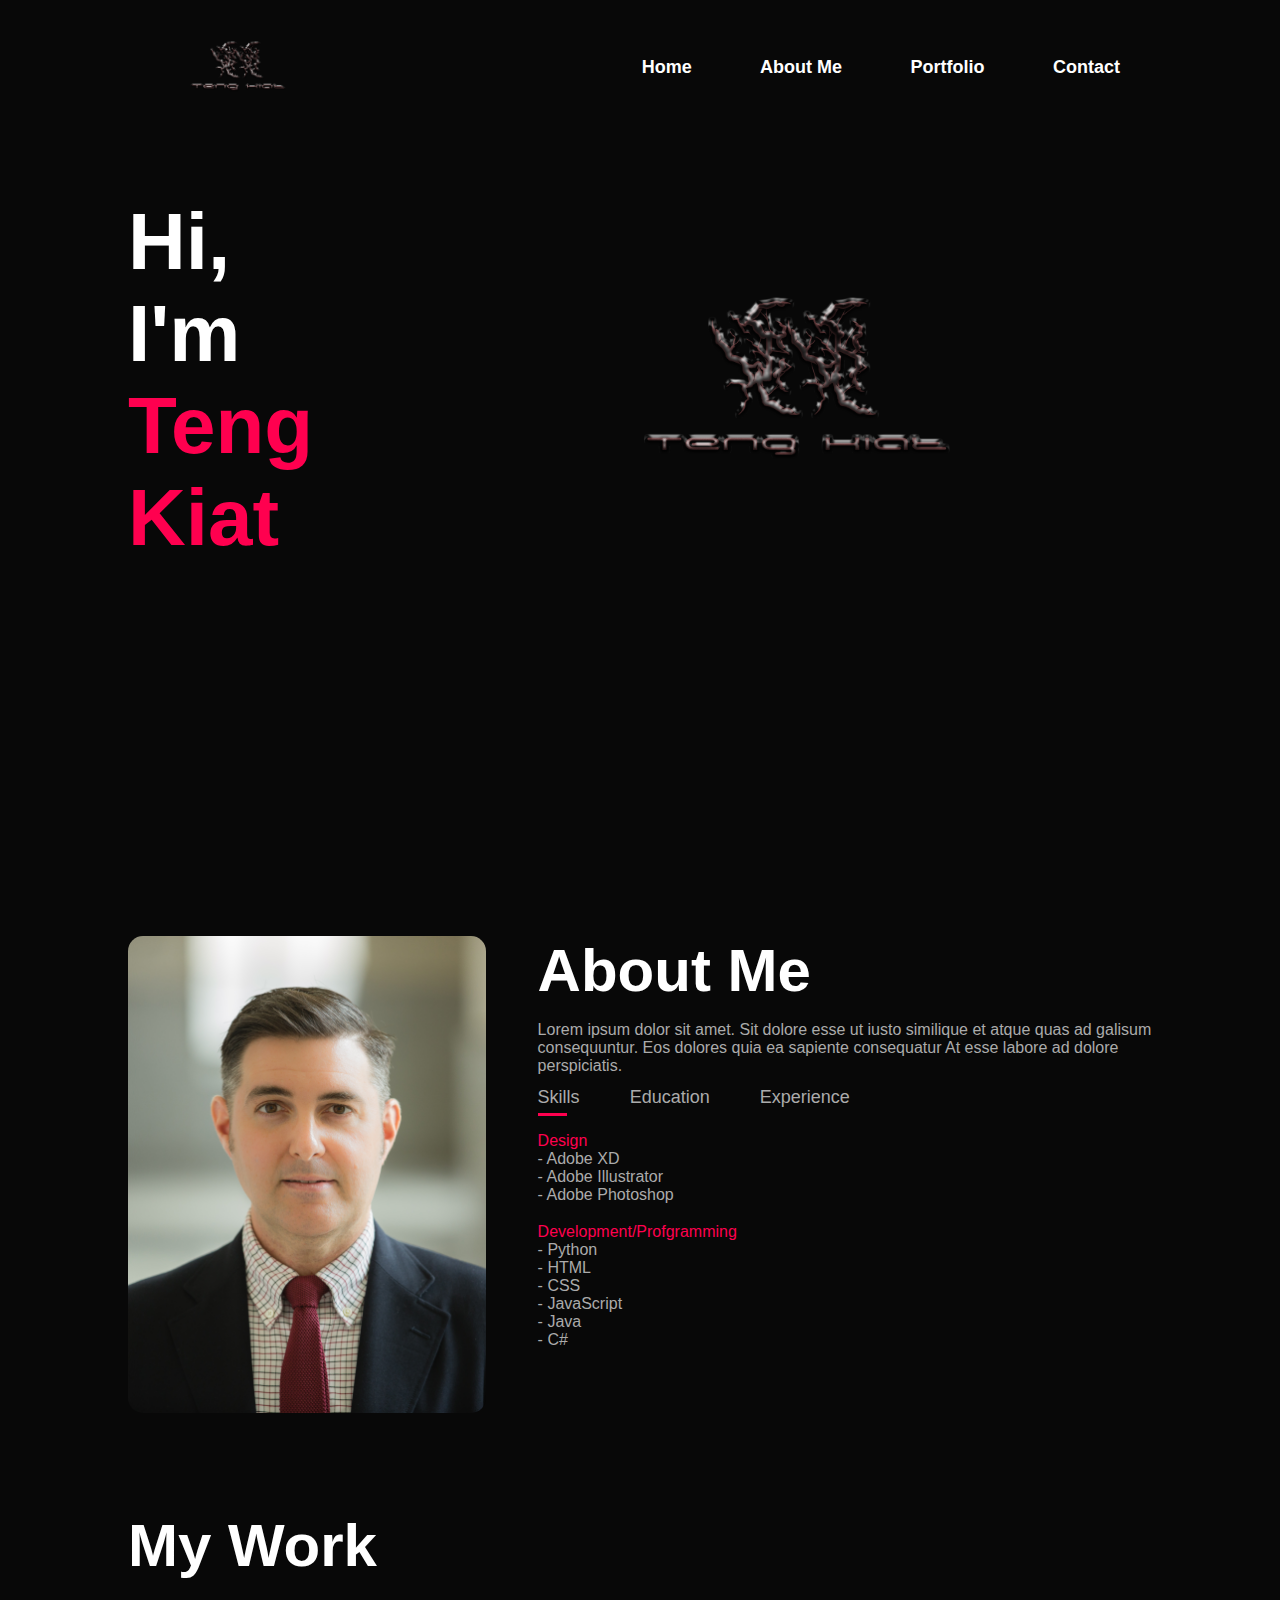
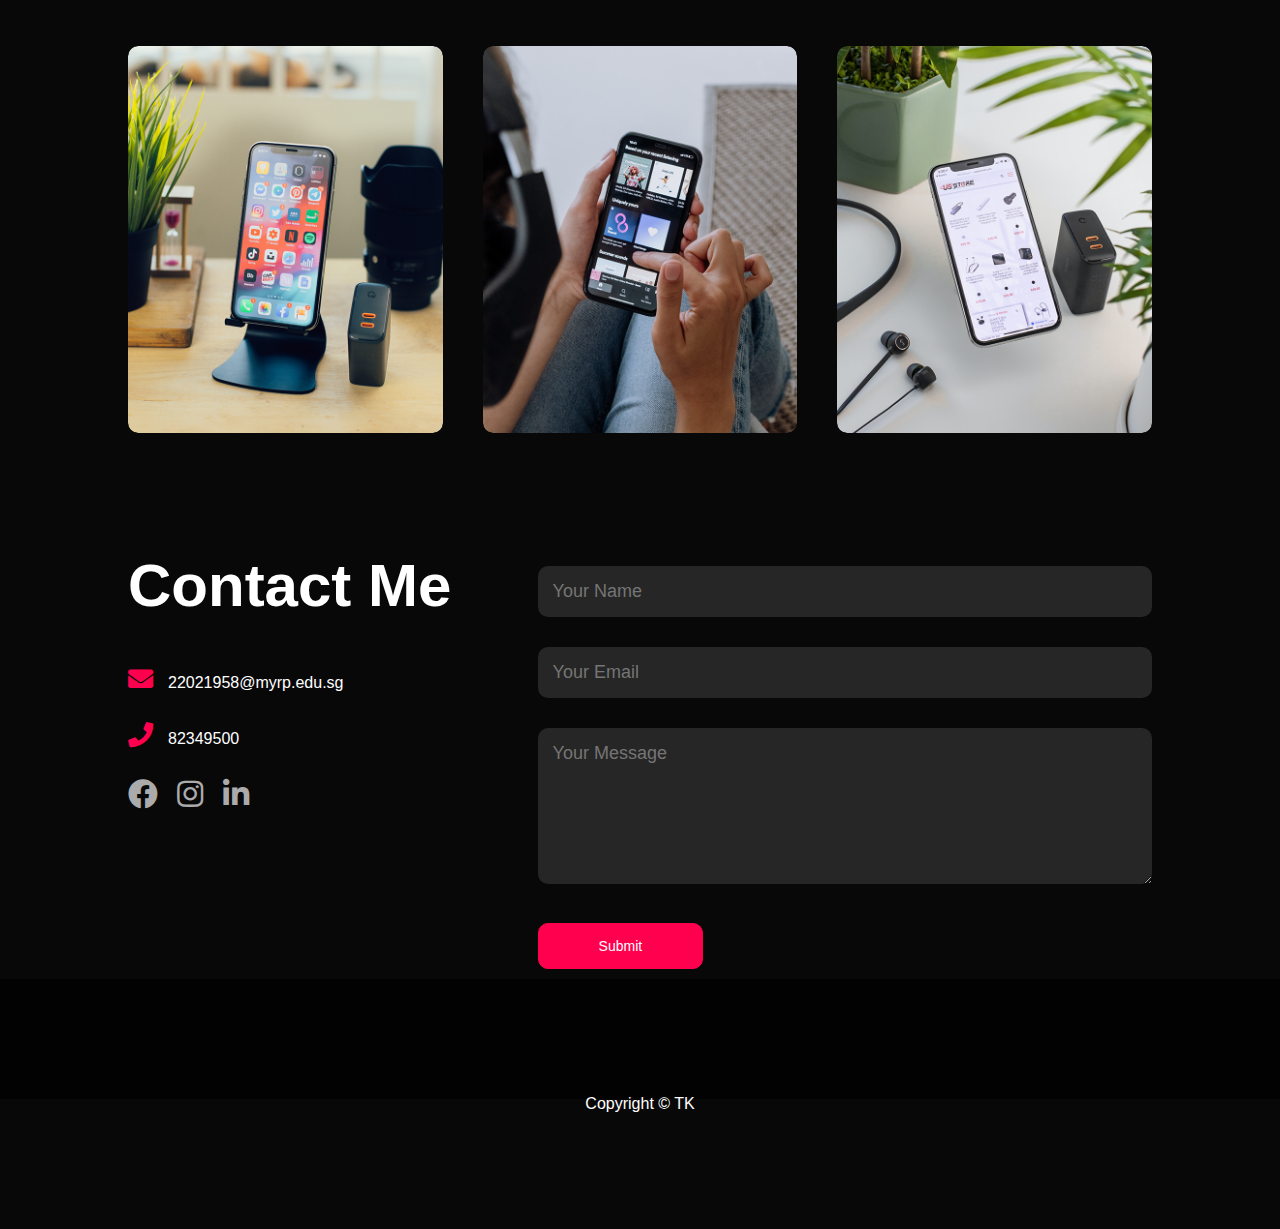
<file: index.html>
<!DOCTYPE html>
<html lang="en">

<head>
    <meta charset="UTF-8">
    <meta name="viewport" content="width=device-width, initial-scale=1.0">
    <title>Portfolio</title>
    <link rel="stylesheet" href="styles.css">
    <link rel="stylesheet" href="https://cdnjs.cloudflare.com/ajax/libs/font-awesome/5.15.4/css/all.min.css">
    <script src="https://ajax.googleapis.com/ajax/libs/jquery/3.7.1/jquery.min.js"></script>
</head>

<body>

    <div id="fullpage">

        <!-- Nav & Header -->
    
        <div class="section">
            <div id="header">
                <div class="container">
                    <nav>
                        <img src="img/PDLogoExperiment.png" class="logo">
                        <ul id="sidemenu">
                            <li data-menuanchor="header"><a href="#header">Home</a></li>
                            <li data-menuanchor="about"><a href="#about">About Me</a></li>
                            <li data-menuanchor="portfolio"><a href="#portfolio">Portfolio</a></li>
                            <li data-menuanchor="contact"><a href="#contact">Contact</a></li>
                            <i class="fas fa-times" onclick="closemenu()"></i>
                        </ul>
                        <i class="fas fa-bars" onclick="openmenu()"></i>
                    </nav>
                    <div class="header-text">
                        <h1>Hi, I'm <span>Teng Kiat</span></h1>
                        <img src="img/PDLogoExperiment.png" alt="">
                    </div>
                </div>
            </div>
        </div>
        <!-- About -->
    
        <div class="section">
            <div id="about">
                <div class="container">
                    <div class="row">
                        <div class="about-col-1">
                            <img src="img/james-person-1.jpg">
                        </div>
                        <div class="about-col-2">
                            <h1 class="sub-title">About Me</h1>
                            <p>Lorem ipsum dolor sit amet. Sit dolore esse ut iusto similique et atque quas ad galisum
                                consequuntur. Eos dolores quia ea sapiente consequatur At esse labore ad dolore
                                perspiciatis.
                            </p>
    
                            <div class="tab-titles">
                                <p class="tab-links active-link" onclick="opentab('skills')">Skills</p>
                                <p class="tab-links" onclick="opentab('education')">Education</p>
                                <p class="tab-links" onclick="opentab('experience')">Experience</p>
                            </div>
                            <!-- Skills -->
                            <div class="tab-contents active-tab" id="skills">
                                <ul>
                                    <li><span>Design</span><br>
                                        - Adobe XD<br>
                                        - Adobe Illustrator<br>
                                        - Adobe Photoshop
                                    </li>
                                    <li><span>Development/Profgramming</span><br>
                                        - Python<br>
                                        - HTML<br>
                                        - CSS<br>
                                        - JavaScript<br>
                                        - Java<br>
                                        - C#
                                    </li>
                                </ul>
                            </div>
                            <!-- Eductaion -->
                            <div class="tab-contents" id="education">
                                <ul>
                                    <li><span>Secondary School</span><br>Hua Yi Secondary School<br>2018-2021</li>
                                    <li><span>Post Secondary</span><br>Republic Polytechnic - Digital Design and
                                        Devlepment<br>2022-Present</li>
                                </ul>
                            </div>
                            <!-- Experience -->
                            <div class="tab-contents" id="experience">
                                <ul>
                                    <li><span>March 16 2024 - July 22 2024</span><br>Level 1 IT support @ St. Luke's Hospital Internship<br>2018 - 2021</li>
                                </ul>
                            </div>
                        </div>
                    </div>
                </div>
            </div>
        </div>
    
        <!-- Portfolio -->
    
        <div class="section">
            <div id="portfolio">
                <div class="container">
                    <div class="sub-title">My Work</div>
                    <div class="port-list">
                        <div class="port-section">
                            <img src="img/work-1.png" alt="">
                            <div class="layer">
                                <h3>Design</h3>
                                <a href="design.html"><i class="fas fa-external-link-alt"></i></a>
                            </div>
                        </div>
                        <div class="port-section">
                            <img src="img/work-2.png" alt="">
                            <div class="layer">
                                <h3>Development</h3>
                                <a href="development.html"><i class="fas fa-external-link-alt"></i></a>
                            </div>
                        </div>
                        <div class="port-section">
                            <img src="img/work-3.png" alt="">
                            <div class="layer">
                                <h3>Others</h3>
                                <a href="others.html"><i class="fas fa-external-link-alt"></i></a>
                            </div>
                        </div>
                    </div>
                </div>
            </div>
        </div>

        <!-- Contact -->
        
        <div class="section">
            <div id="contact">
                <div class="container">
                    <div class="row">
                        <div class="contact-left">
                            <h1 class="sub-title">Contact Me</h1>
                            <p><i class="fas fa-envelope"></i>22021958@myrp.edu.sg</p>
                            <p><i class="fas fa-phone"></i></i></i>82349500</p>
                            <div class="social-icons">
                                <a href=""><i class="fab fa-facebook"></i></i></a>
                                <a href=""><i class="fab fa-instagram"></i></i></a>
                                <a href=""><i class="fab fa-linkedin-in"></i></i></a>
                            </div>
                        </div>
                        <div class="contact-right">
                            <form>
                                <input type="text" name="Name" placeholder="Your Name" required>
                                <input type="email" name="email" placeholder="Your Email" required>
                                <textarea name="Message" rows="6" placeholder="Your Message"></textarea>
                                <button type="submit" class="btn">Submit</button>
                            </form>
                        </div>
                    </div>
                </div>
            </div>
        </div>

        <!-- Footer -->

        <div class="section">
            <div class="footer">
                <p>Copyright &copy TK</p>
            </div>
        </div>
    </div>

    <script src="/scripts.js" type="text/JavaScript"></script>
</body>

</html>
</file>
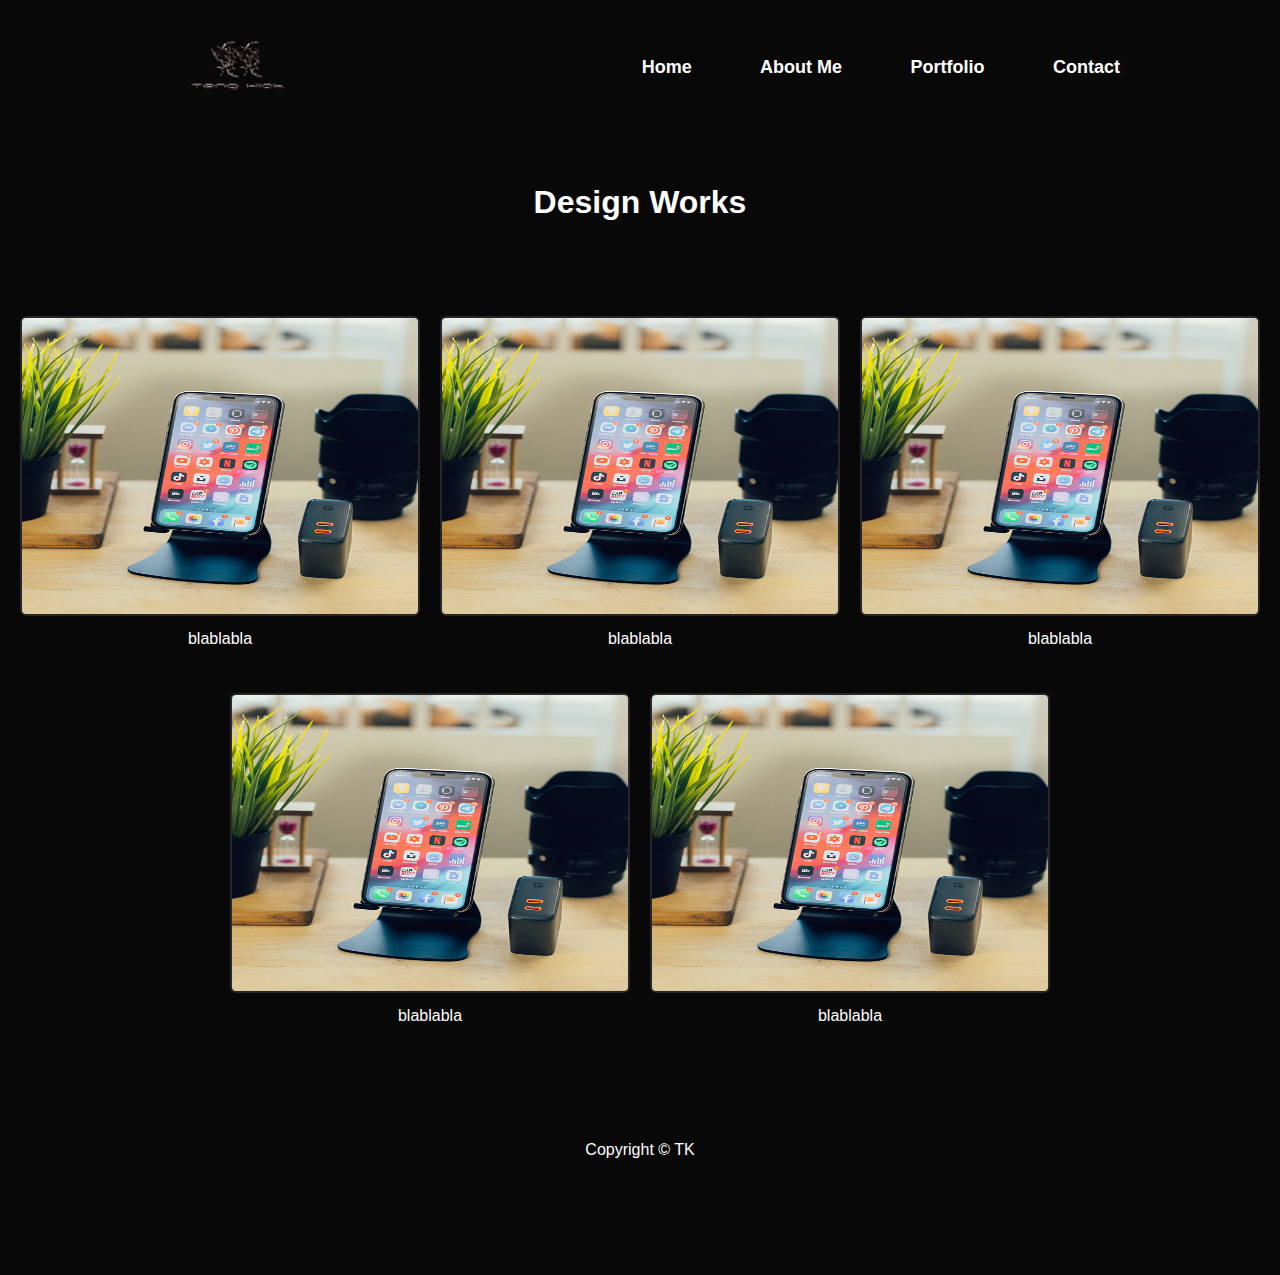
<file: design.html>
<!DOCTYPE html>
<html lang="en">

<head>
    <meta charset="UTF-8">
    <meta name="viewport" content="width=device-width, initial-scale=1.0">
    <link rel="stylesheet" href="styles.css">
    <link rel="stylesheet" href="https://cdnjs.cloudflare.com/ajax/libs/font-awesome/5.15.4/css/all.min.css">
    <script src="https://ajax.googleapis.com/ajax/libs/jquery/3.7.1/jquery.min.js"></script>
    <title>Design</title>
</head>

<body>

    <!-- Nav & Header -->

    <div id="header">
        <div class="container">
            <nav>
                <img src="img/PDLogoExperiment.png" class="logo">
                <ul id="sidemenu">
                    <li data-menuanchor="header"><a href="index.html">Home</a></li>
                    <li data-menuanchor="about"><a href="index.html#about">About Me</a></li>
                    <li data-menuanchor="portfolio"><a href="index.html#portfolio">Portfolio</a></li>
                    <li data-menuanchor="contact"><a href="index.html#contact">Contact</a></li>
                    <i class="fas fa-times" onclick="closemenu()"></i>
                </ul>
                <i class="fas fa-bars" onclick="openmenu()"></i>
            </nav>
        </div>

        <!-- Works -->
        <div class="worksHead">
            <h1>Design Works</h1>
        </div>

        <div class="worksContainer">
            <div class="work">
                <img src="img/work-1.png" alt="">
                <p>blablabla</p>
            </div>
            <div class="work">
                <img src="img/work-1.png" alt="">
                <p>blablabla</p>
            </div>
            <div class="work">
                <img src="img/work-1.png" alt="">
                <p>blablabla</p>
            </div>
            <div class="work">
                <img src="img/work-1.png" alt="">
                <p>blablabla</p>
            </div>
            <div class="work">
                <img src="img/work-1.png" alt="">
                <p>blablabla</p>
            </div>
        </div>
    </div>
    
    <!-- Footer -->

    <div class="section">
        <div class="footer">
            <p>Copyright &copy TK</p>
        </div>
    </div>

    <script src="/scripts.js"></script>
</body>

</html>
</file>
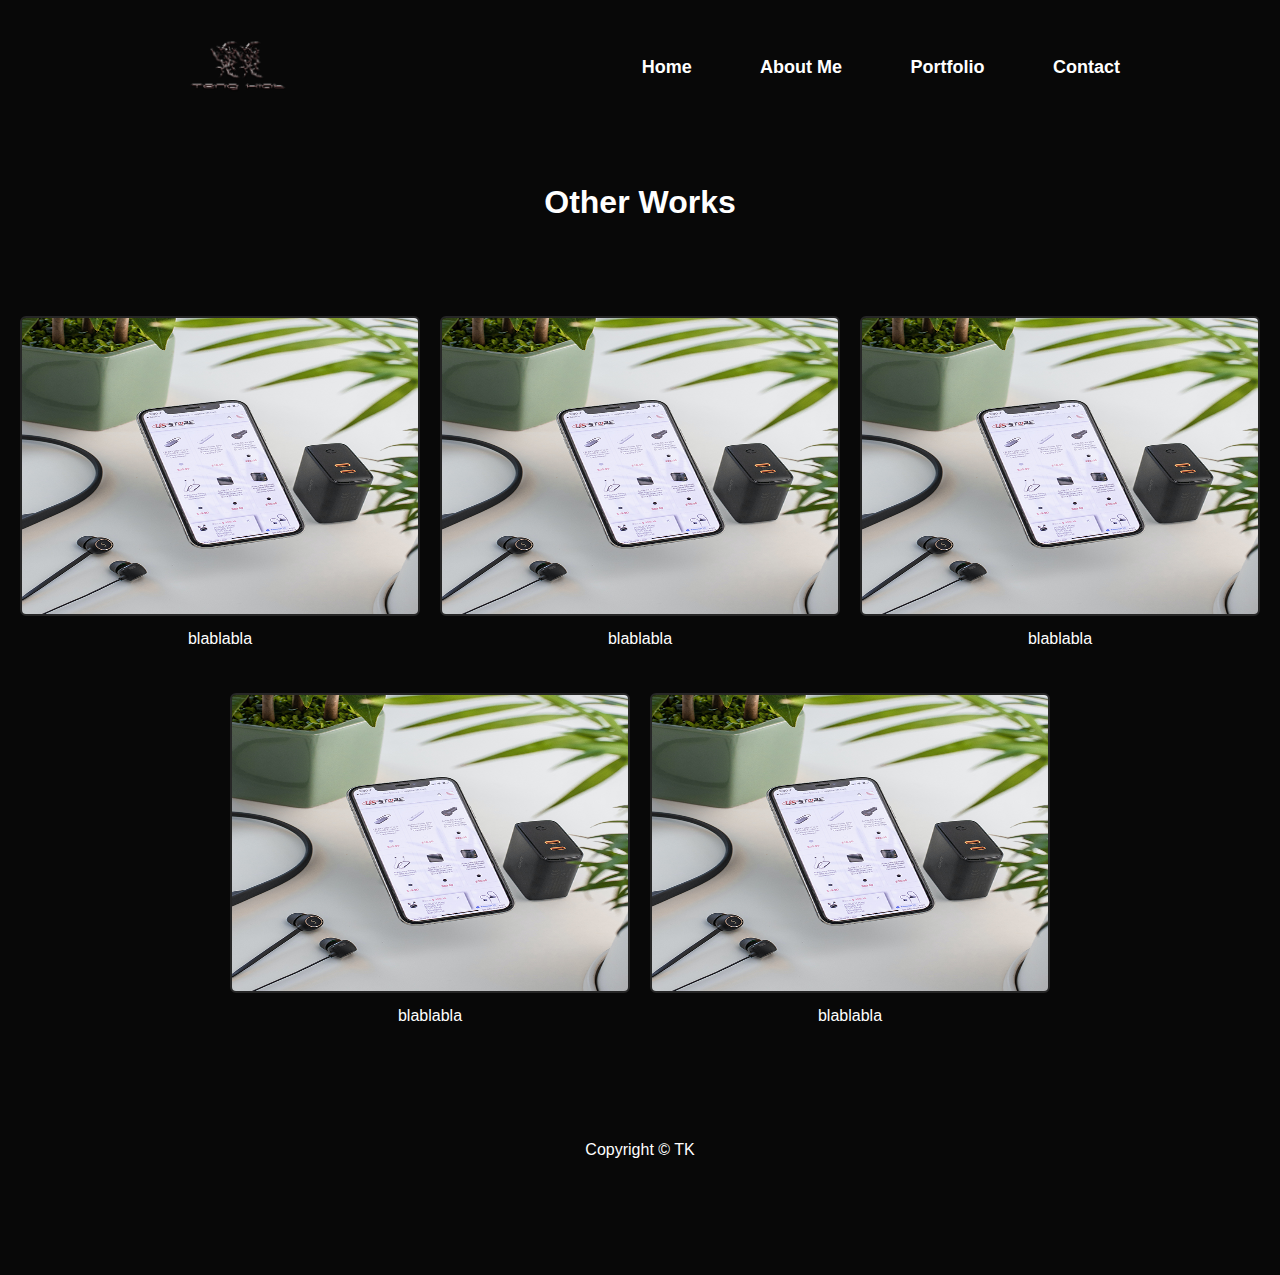
<file: development.html>
<!DOCTYPE html>
<html lang="en">

<head>
    <meta charset="UTF-8">
    <meta name="viewport" content="width=device-width, initial-scale=1.0">
    <link rel="stylesheet" href="styles.css">
    <link rel="stylesheet" href="https://cdnjs.cloudflare.com/ajax/libs/font-awesome/5.15.4/css/all.min.css">
    <script src="https://ajax.googleapis.com/ajax/libs/jquery/3.7.1/jquery.min.js"></script>
    <title>Others</title>
</head>

<body>

    <!-- Nav & Header -->

    <div class="section">
        <div id="header">
            <div class="container">
                <nav>
                    <img src="img/PDLogoExperiment.png" class="logo">
                    <ul id="sidemenu">
                        <li data-menuanchor="header"><a href="index.html">Home</a></li>
                        <li data-menuanchor="about"><a href="index.html#about">About Me</a></li>
                        <li data-menuanchor="portfolio"><a href="index.html#portfolio">Portfolio</a></li>
                        <li data-menuanchor="contact"><a href="index.html#contact">Contact</a></li>
                        <i class="fas fa-times" onclick="closemenu()"></i>
                    </ul>
                    <i class="fas fa-bars" onclick="openmenu()"></i>
                </nav>
            </div>
            
            <!-- Works -->
            <div class="worksHead">
                <h1>Other Works</h1>
            </div>

            <div class="worksContainer">
                <div class="work">
                    <img src="img/work-3.png" alt="">
                    <p>blablabla</p>
                </div>
                <div class="work">
                    <img src="img/work-3.png" alt="">
                    <p>blablabla</p>
                </div>
                <div class="work">
                    <img src="img/work-3.png" alt="">
                    <p>blablabla</p>
                </div>
                <div class="work">
                    <img src="img/work-3.png" alt="">
                    <p>blablabla</p>
                </div>
                <div class="work">
                    <img src="img/work-3.png" alt="">
                    <p>blablabla</p>
                </div>
            </div>
        </div>
    </div>
    
    <!-- Footer -->

    <div class="section">
        <div class="footer">
            <p>Copyright &copy TK</p>
        </div>
    </div>


    <script src="/scripts.js"></script>
</body>

</html>
</file>
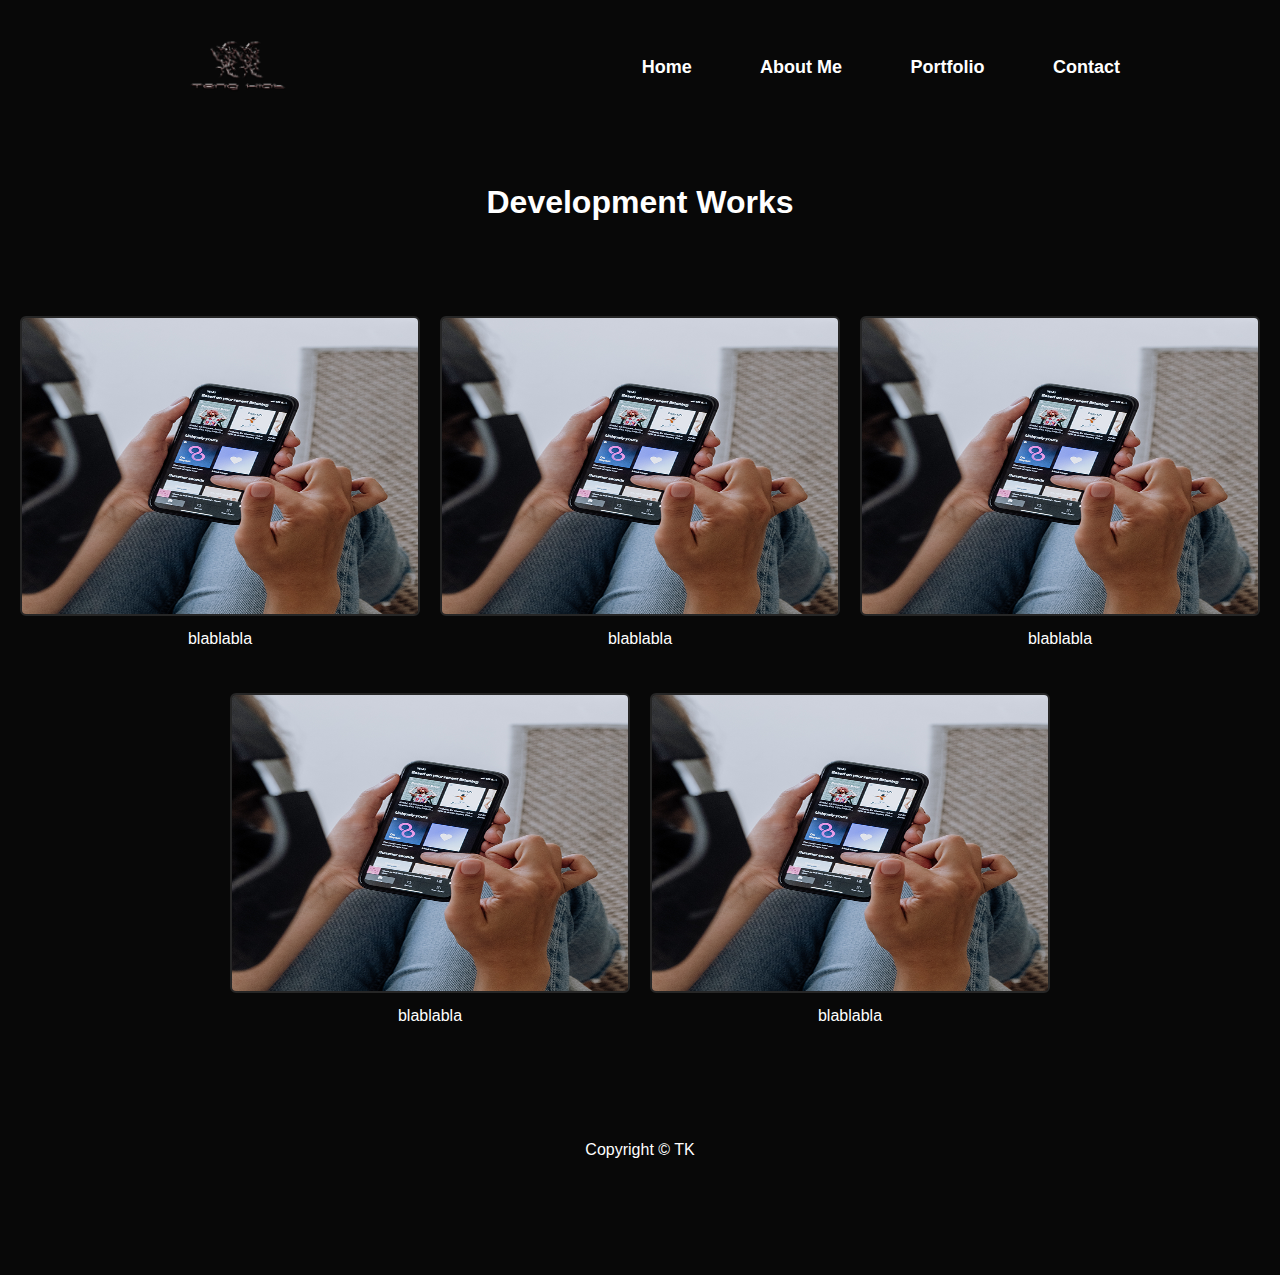
<file: others.html>
<!DOCTYPE html>
<html lang="en">

<head>
    <meta charset="UTF-8">
    <meta name="viewport" content="width=device-width, initial-scale=1.0">
    <link rel="stylesheet" href="styles.css">
    <link rel="stylesheet" href="https://cdnjs.cloudflare.com/ajax/libs/font-awesome/5.15.4/css/all.min.css">
    <script src="https://ajax.googleapis.com/ajax/libs/jquery/3.7.1/jquery.min.js"></script>
    <title>Development</title>
</head>

<body>

    <!-- Nav & Header -->

    <div class="section">
        <div id="header">
            <div class="container">
                <nav>
                    <img src="img/PDLogoExperiment.png" class="logo">
                    <ul id="sidemenu">
                        <li data-menuanchor="header"><a href="index.html">Home</a></li>
                        <li data-menuanchor="about"><a href="index.html#about">About Me</a></li>
                        <li data-menuanchor="portfolio"><a href="index.html#portfolio">Portfolio</a></li>
                        <li data-menuanchor="contact"><a href="index.html#contact">Contact</a></li>
                        <i class="fas fa-times" onclick="closemenu()"></i>
                    </ul>
                    <i class="fas fa-bars" onclick="openmenu()"></i>
                </nav>
            </div>

            <!-- Works -->
            <div class="worksHead">
                <h1>Development Works</h1>
            </div>

            <div class="worksContainer">
                <div class="work">
                    <img src="img/work-2.png" alt="">
                    <p>blablabla</p>
                </div>
                <div class="work">
                    <img src="img/work-2.png" alt="">
                    <p>blablabla</p>
                </div>
                <div class="work">
                    <img src="img/work-2.png" alt="">
                    <p>blablabla</p>
                </div>
                <div class="work">
                    <img src="img/work-2.png" alt="">
                    <p>blablabla</p>
                </div>
                <div class="work">
                    <img src="img/work-2.png" alt="">
                    <p>blablabla</p>
                </div>
            </div>
        </div>
    </div>
    
    <!-- Footer -->

    <div class="section">
        <div class="footer">
            <p>Copyright &copy TK</p>
        </div>
    </div>


    <script src="/scripts.js"></script>
</body>

</html>
</file>
<file: styles.css>
*{
        margin: 0;
        padding: 0;
        font-family: "Poppins", sans-serif;
        box-sizing: border-box;
    }

    html{
        scroll-behavior: smooth;
    }

    body{
        background: #080808;
        color: white;
    }

    .section:nth-child(5){
        height: 120px;
        background: #020202;
    }

    #header{
        width: 100%;
        min-height: 100vh;
    }

    .container{
        padding: 10px 10%;
    }

    nav{
        display: flex;
        align-items: center;
        justify-content: space-between;
        flex-wrap: wrap;
    }

    .logo{
        width: 300px;
        padding-right: 80px;
    }

    nav ul li{
        display: inline-block;
        list-style: none;
        margin: 2rem;
    }

    nav ul li a{
        text-decoration: none;
        font-weight: 850;
        color: white;
        font-size: 18px;
        position: relative;
    }

    nav ul li a::after{
        content: '';
        width: 0;
        height: 2px;
        background: #ff004f;
        position: absolute;
        left: 0;
        bottom: -6px;
        transition: 0.5s;
    }

    nav ul li a:hover::after{
        width: 100%;
    }

    .header-text{
        display: flex;
        align-items: center;
        font-size: 40px;
        margin-top: 7%;
    }

    .header-text img{
        width: 800px;
        padding-left: 90px;
    }

    .header-text h1 span{
        color: #ff004f;
    }

    /* ---------- About --------- */
    #about{
        padding: 2% 0;
        color: #ababab;
    }
    .row{
        display: flex;
        justify-content: space-between;
        flex-wrap: wrap;
    }

    .about-col-1{
        flex-basis: 35%;
    }
    .about-col-1 img{
        width: 100%;
        border-radius: 15px;
    }

    .about-col-2{
        flex-basis: 60%;
    }

    .sub-title{
        font-size: 60px;
        font-weight: 600;
        color: white;
        padding-bottom: 1rem;
    }

    .tab-titles{
        display: flex;
        margin: 2% 0 4%;
    }
    .tab-links{
        margin-right: 50px;
        font-size: 18px;
        font-weight: 500;
        cursor: pointer;
        position: relative;
    }
    .tab-links::after{
        content: '';
        width: 0;
        height: 3px;
        background-color: #ff004f;
        position: absolute;
        left: 0;
        bottom: -8px;
        transition: 0.5s;
    }
    .tab-links.active-link::after{
        width: 70%;
    }

    .tab-contents ul li{
        list-style: none;
        margin: 3% 0;
    }
    .tab-contents ul li span{
        color: #ff004f;
    }

    .tab-contents{
        display: none;
    }

    .tab-contents.active-tab{
        display: block;
    }

    /* Portfolio */

    #portfolio{
        padding: 3rem 0;
    }

    .port-list{
        display: grid;
        grid-template-columns: repeat(auto-fit, minmax(250px, 1fr));
        grid-gap: 40px;
        margin-top: 50px;
    }
    .port-section{
        border-radius: 10px;
        position: relative;
        overflow: hidden;
    }
    .port-section img{
        width: 100%;
        border-radius: 10px;
        display: block;
        transition: transform 0.8s;
    }

    .layer{
        width: 100%;
        height: 0;
        background: linear-gradient(rgba(0,0,0,0.6), #ff004f);
        border-radius: 10px;
        position: absolute;
        left: 0;
        bottom: 0;
        overflow: hidden;
        display: flex;
        align-items: center;
        justify-content: center;
        flex-direction: column;
        padding: 0 40px;
        text-align: center;
        transition: height 0.6s;
    }
    .layer h3{
        font-weight: 700;
    }
    .layer a{
        margin-top: 20px;
        color: #ff004f;
        text-decoration: none;
        font-size: 18px;
        line-height: 60px;
        background: #fff;
        width: 60px;
        height: 60px;
        border-radius: 50%;
        text-align: center;
    }

    .port-section:hover img{
        transform: scale(1.1);
    }

    .port-section:hover .layer{
        height: 100%;
    }

    /* Contact */

    #contact{
        margin-top: 50px;
    }
    .contact-left{
        flex-basis: 35%;
    }
    .contact-right{
        flex-basis: 60%;
    }
    .contact-left p{
        margin-top: 30px;
    }
    .contact-left p i{
        color: #ff004f;
        margin-right: 15px;
        font-size: 25px;
    }
    .social-icons{
        margin-top: 30px;
    }
    .social-icons a{
        text-decoration: none;
        font-size: 30px;
        margin-right: 15px;
        color: #ababab;
        display: inline-block;
        transition: transform 0.5s;
    }
    .social-icons a:hover{
        color: #ff004f;
        transform: translateY(-5px);
    }
    .btn{
        display: inline-block;
        margin-top: 20px;
        width: fit-content;
        border: 1px solid #ff004f;
        padding: 14px 60px;
        border-radius: 10px;
        text-decoration: none;
        cursor: pointer;
        background: #ff004f;
        font-size: 14px;
        color: #ffffff;
        transition: background 0.5s;
    }
    .btn:hover{
        background: black;
    }

    .contact-right form{
        width: 100%;
    }
    form input, form textarea{
        width: 100%;
        border: 0;
        outline: none;
        background: #262626;
        padding: 15px;
        margin: 15px 0;
        color: #ffffff;
        font-size: 18px;
        border-radius: 10px;
    }

    .footer{
        display: flex;
        position: relative;
        justify-content: center;
        bottom: 0;
        height: 250px;
        width: 100%;
        text-align: center;
        align-items: center;
        padding: 25px;
        font-weight: 300;
    }

    /* works */

    .worksHead{
        text-align: center;
        margin-top: 50px;
        margin-bottom: 50px;
    }

    .worksContainer{
        display: flex;
        justify-content: center;
        align-items: center;
        flex-wrap: wrap;
    }
    .worksContainer img{
        width: 400px;
        height: 300px;
        border: 2px solid #262626;
        border-radius: 6px;
        margin: 10px;
        margin-top: 45px;
    }
    .work p{
        text-align: center;
    }

    /* responsive */

    nav .fas{
        display: none;
    }

    @media only screen and (max-width: 600px){
        .header-text{
            margin-top: 100%;
            font-size: 16px;
        }
        .header-text img{
            display: none;
        }
        
        nav .fas{
            display: block;
            font-size: 25px;
        }

        nav ul{
            background: #ff004f;
            position: fixed;
            top: 0;
            right: 0;
            width: 200px;
            height: 100vh;
            padding-top: 40px;
            z-index: 2;
            transition: 0.5s;
        }
        
        nav ul li{
            display: block;
            margin: 25px;
        }

        nav ul .fas{
            position: absolute;
            top: 25px;
            left: 25px;
            cursor: pointer;
        }

        .sub-title{
            font-size: 40px;
        }
        .about-col-1, .about-col-2{
            flex-basis: 100%;
        }
        .about-col-1{
            margin-bottom: 30px;
        }
        .about-col-2{
            font-size: 14px;
        }
        .tab-links{
            font-size: 16px;
            margin-right: 20px;
        }

        .contact-left, .contact-right{
            flex-basis: 100%;
        }
    }
</file>
